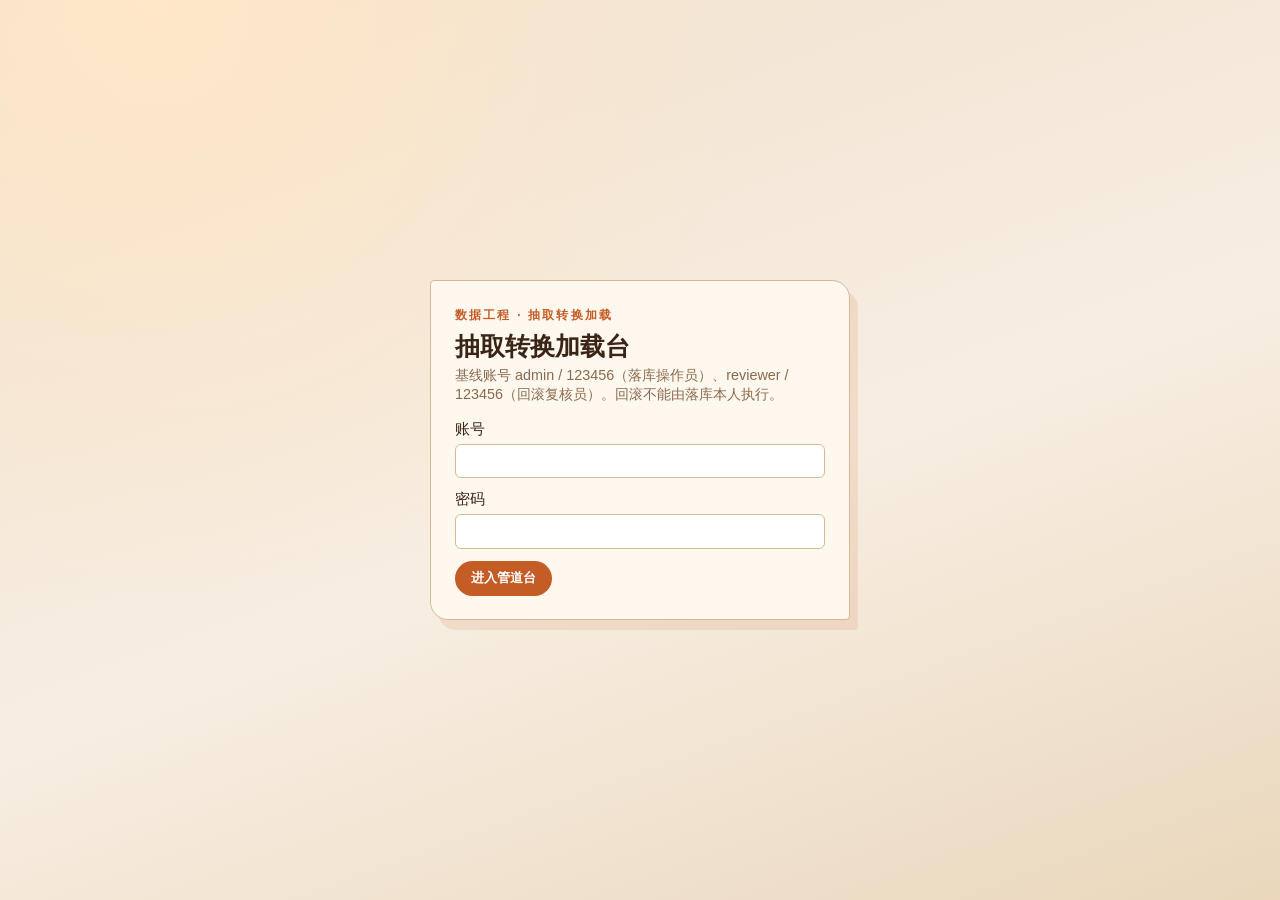
<file: static/login.html>
<!DOCTYPE html>
<html lang="zh-CN">
<head>
  <meta charset="UTF-8" />
  <meta name="viewport" content="width=device-width, initial-scale=1" />
  <title>抽取转换加载台 · 登录</title>
  <link rel="stylesheet" href="/static/css/etl.css" />
</head>
<body class="login-body">
  <main class="login-panel">
    <p class="brand">数据工程 · 抽取转换加载</p>
    <h1>抽取转换加载台</h1>
    <p class="hint">基线账号 admin / 123456（落库操作员）、reviewer / 123456（回滚复核员）。回滚不能由落库本人执行。</p>
    <form id="login-form">
      <label>账号<input name="username" autocomplete="username" required /></label>
      <label>密码<input name="password" type="password" autocomplete="current-password" required /></label>
      <button type="submit">进入管道台</button>
      <p id="err" class="err" hidden></p>
    </form>
  </main>
  <script>
    document.getElementById("login-form").addEventListener("submit", async (e) => {
      e.preventDefault();
      const fd = new FormData(e.target);
      const res = await fetch("/api/login", {
        method: "POST",
        headers: { "Content-Type": "application/json" },
        body: JSON.stringify({
          username: fd.get("username"),
          password: fd.get("password"),
        }),
      });
      const data = await res.json();
      if (!res.ok) {
        const err = document.getElementById("err");
        err.hidden = false;
        err.textContent = data.error || "登录失败";
        return;
      }
      location.href = "/app/";
    });
  </script>
</body>
</html>
</file>
<file: static/css/etl.css>
:root {
  --bg: #f3e6d4;
  --panel: #fff8ef;
  --ink: #3a2416;
  --muted: #8a6a4e;
  --line: #d9b896;
  --accent: #c45c26;
  --ok: #2f6b4f;
  --warn: #a67c00;
  --font: "Segoe UI", "PingFang SC", "Microsoft YaHei", sans-serif;
  --mono: "Cascadia Mono", "Consolas", monospace;
}

* { box-sizing: border-box; }
body {
  margin: 0;
  font-family: var(--font);
  color: var(--ink);
  background:
    radial-gradient(circle at 12% 0%, #ffe7c8 0%, transparent 42%),
    linear-gradient(160deg, #efe0cc, #f7eee2 55%, #ead7bc);
  min-height: 100vh;
}

.login-body {
  display: grid;
  place-items: center;
  min-height: 100vh;
}
.login-panel {
  width: min(420px, 92vw);
  background: var(--panel);
  border: 1px solid var(--line);
  border-radius: 4px 18px 4px 18px;
  padding: 1.6rem 1.5rem 1.4rem;
  box-shadow: 8px 10px 0 rgba(196, 92, 38, 0.12);
}
.brand {
  margin: 0;
  letter-spacing: 0.18em;
  text-transform: uppercase;
  font-size: 0.75rem;
  color: var(--accent);
  font-weight: 700;
}
.login-panel h1 {
  margin: 0.35rem 0 0.2rem;
  font-size: 1.55rem;
}
.hint { color: var(--muted); margin: 0 0 1rem; font-size: 0.9rem; }
label { display: block; margin-bottom: 0.75rem; font-size: 0.92rem; }
input {
  display: block;
  width: 100%;
  margin-top: 0.3rem;
  padding: 0.55rem 0.65rem;
  border: 1px solid var(--line);
  border-radius: 6px;
  background: #fff;
  color: var(--ink);
}
button {
  border: 0;
  background: var(--accent);
  color: #fff;
  padding: 0.55rem 1rem;
  border-radius: 999px;
  cursor: pointer;
  font-weight: 600;
}
button.ghost {
  background: transparent;
  color: var(--accent);
  border: 1px solid var(--accent);
}
.err { color: #9b1c1c; margin-top: 0.6rem; }

.shell { max-width: 1080px; margin: 0 auto; padding: 1.2rem 1rem 2rem; }
.top {
  display: flex;
  align-items: center;
  gap: 0.8rem;
  margin-bottom: 1rem;
  padding-bottom: 0.8rem;
  border-bottom: 2px solid var(--line);
}
.top h1 { margin: 0; font-size: 1.35rem; flex: 1; }
.top .who { color: var(--muted); font-size: 0.9rem; }

.board {
  display: grid;
  grid-template-columns: 1.1fr 1fr;
  gap: 1rem;
}
@media (max-width: 860px) {
  .board { grid-template-columns: 1fr; }
}
.panel {
  background: var(--panel);
  border: 1px solid var(--line);
  border-radius: 10px;
  padding: 0.9rem 1rem 1rem;
}
.panel h2 {
  margin: 0 0 0.7rem;
  font-size: 1.05rem;
}
.muted { color: var(--muted); font-size: 0.88rem; }
.row {
  display: flex;
  justify-content: space-between;
  gap: 0.6rem;
  padding: 0.55rem 0.45rem;
  border-bottom: 1px dashed var(--line);
  cursor: pointer;
}
.row:hover { background: #ffeeda; }
.row.active { background: #ffd9b8; }
.code { font-family: var(--mono); font-size: 0.82rem; color: var(--muted); }
.tag {
  display: inline-block;
  padding: 0.1rem 0.45rem;
  border-radius: 999px;
  font-size: 0.78rem;
  background: #efd3b5;
}
.tag.ok { background: #cfe8da; color: var(--ok); }
.tag.warn { background: #ffe6a8; color: var(--warn); }
.actions { display: flex; gap: 0.5rem; margin-top: 0.9rem; flex-wrap: wrap; }
.kv { margin: 0.35rem 0; }
.kv b { display: inline-block; min-width: 5.5rem; color: var(--muted); font-weight: 600; }
.empty { color: var(--muted); padding: 1rem 0; }

.statline {
  display: flex;
  gap: 0.6rem;
  flex-wrap: wrap;
  margin-bottom: 1rem;
}
.stat {
  flex: 1 1 100px;
  background: var(--panel);
  border: 1px solid var(--line);
  border-radius: 10px;
  padding: 0.6rem 0.8rem;
}
.stat b { display: block; font-size: 1.2rem; color: var(--accent); }
.stat span { font-size: 0.8rem; color: var(--muted); }
.stat.wide { flex: 2 1 180px; }
.stat.wide b { font-size: 1rem; }

.board.lower { margin-top: 1rem; }
.field {
  margin-top: 0.8rem;
  padding-top: 0.6rem;
  border-top: 1px dashed var(--line);
}
.field label { font-size: 0.85rem; color: var(--muted); }
.field textarea,
.field select {
  display: block;
  width: 100%;
  margin-top: 0.3rem;
  padding: 0.45rem 0.55rem;
  border: 1px solid var(--line);
  border-radius: 6px;
  background: #fff;
  color: var(--ink);
  font-family: inherit;
}
.field button { margin-top: 0.5rem; }
.msg { margin-top: 0.7rem; font-size: 0.88rem; }
.msg.ok { color: var(--ok); }
.msg.warn { color: var(--warn); }
.msg.err { color: #9b1c1c; }
.keyrow { align-items: center; }
.keymeta { display: flex; flex-direction: column; gap: 0.2rem; align-items: flex-end; }
</file>
